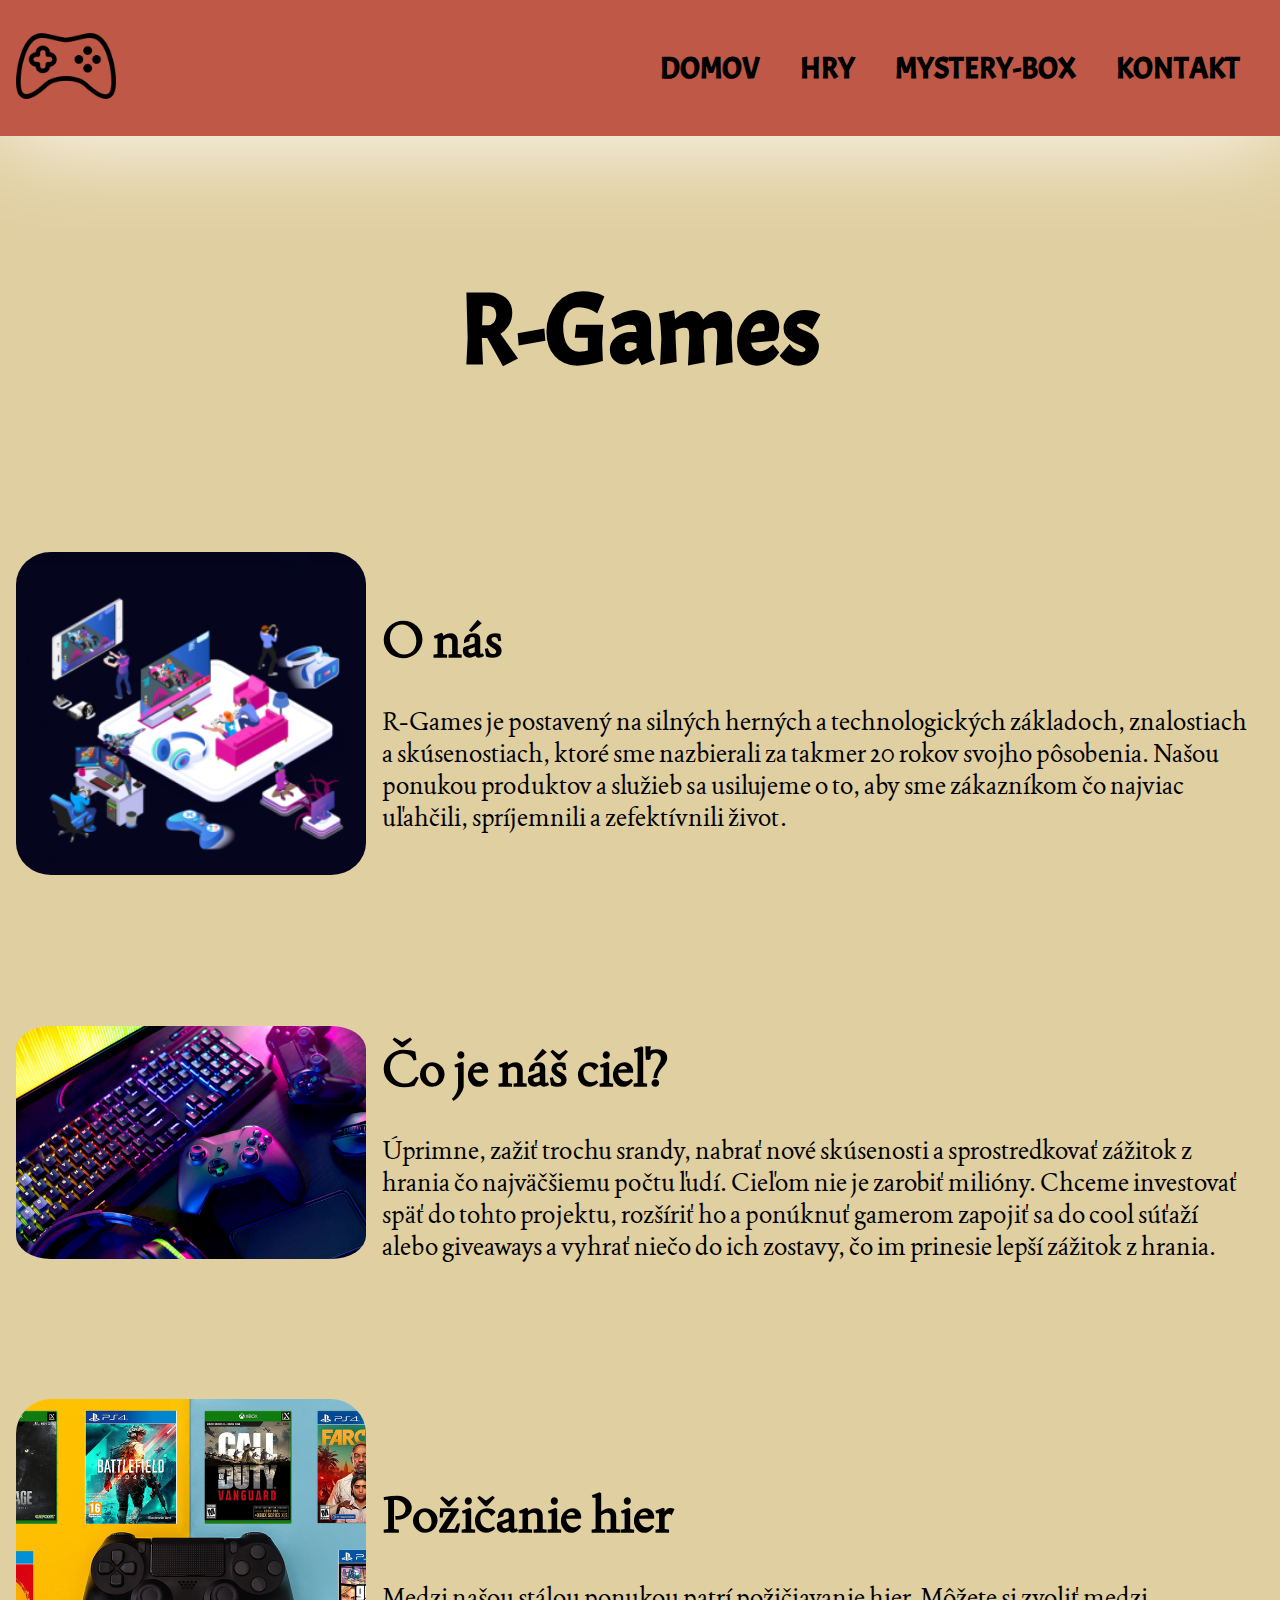
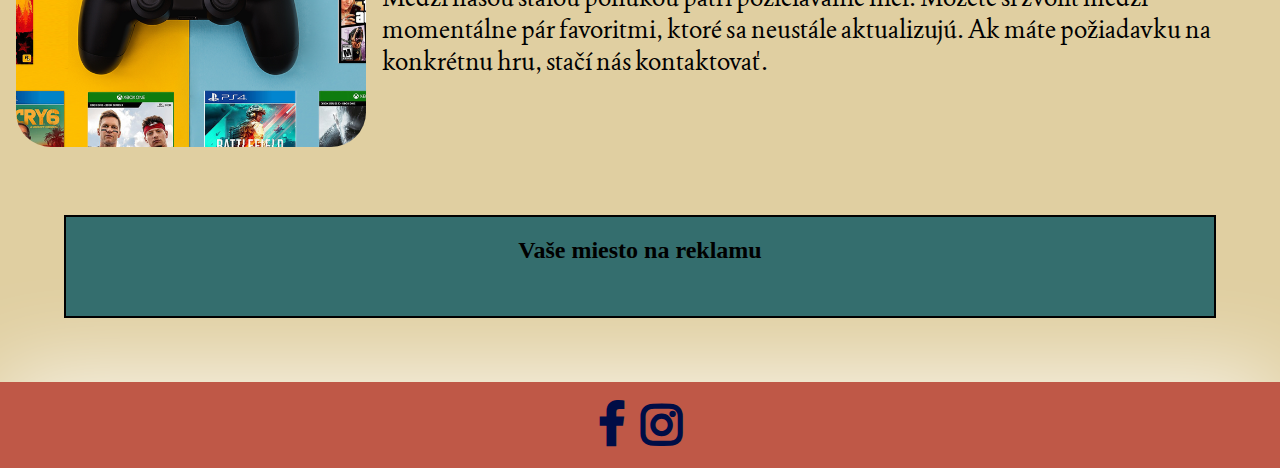
<file: index.html>
<!DOCTYPE html>
<html lang="en">

<head>
    <meta charset="UTF-8">
    <meta http-equiv="X-UA-Compatible" content="IE=edge">
    <meta name="viewport" content="width=device-width, initial-scale=1.0">
    <title>Document</title>
    <link rel="stylesheet" href="https://cdnjs.cloudflare.com/ajax/libs/font-awesome/4.7.0/css/font-awesome.min.css">
    <link rel="stylesheet" href="styles/styles.css">
</head>

<body>
    <header class="hlavicka">
        <div class="photo">
            <img src="media/console.png" alt="">
        </div>

        <div class="Moznosti">
            <a href="index.html">DOMOV</a>

            <a href="hry.html">HRY</a>

            <a href="mystery-box.html">MYSTERY-BOX</a>

            <a href="kontakt.html">KONTAKT</a>
        </div>
    </header>


    <main>
        <div class="NAZOV">
            <H1>
                R-Games
            </H1>
        </div>

        <div class="card">
            <div class="photo">
                <img src="media/uvod2.png" alt="" class="img">
            </div>
            <div class="box">
                <div class="nadpis">
                    <h1>O nás</h1>
                </div>
                <p class="text">
                    R-Games je postavený na silných herných a technologických základoch, 
                    znalostiach a skúsenostiach, ktoré sme nazbierali za takmer 20 rokov svojho 
                    pôsobenia. Našou ponukou produktov a služieb sa usilujeme o to, aby sme zákazníkom
                     čo najviac uľahčili, spríjemnili a zefektívnili život. 
                </p>
            </div>

        </div>

        <div class="card">
            <div class="photo">
                <img src="media/uvod.webp" alt="" class="img">
            </div>
            <div class="box">
                <div class="nadpis">
                    <h1>Čo je náš cieľ?</h1>
                </div>
                <p class="text">
                    Úprimne, zažiť trochu srandy, nabrať nové skúsenosti a 
                    sprostredkovať zážitok z hrania čo najväčšiemu počtu ľudí. 
                    Cieľom nie je zarobiť milióny. Chceme investovať späť do tohto projektu, 
                    rozšíriť ho a ponúknuť gamerom zapojiť sa do cool súťaží 
                    alebo giveaways a vyhrať niečo do ich zostavy, čo im prinesie lepší zážitok z hrania.
                </p>
            </div>

        </div>

        <div class="card">
            <div class="photo">
                <img src="media/pozicanie.png" alt="" class="img">
            </div>
            <div class="box">
                <div class="nadpis">
                    <h1>Požičanie hier </h1>
                </div>
                <p class="text">
                    Medzi našou stálou ponukou patrí požičiavanie hier. Môžete si zvoliť medzi momentálne pár favoritmi, ktoré sa neustále aktualizujú. Ak máte požiadavku na konkrétnu hru, stačí nás kontaktovať.
                </p>
            </div>

        </div>

        <div class="reklama">
            <H2>Vaše miesto na reklamu</H2>
        </div>
    </main>

    <footer class="pata">

        <div class="icons">
            <a href="https://facebook.com" class="icon fa fa-facebook"></a>
            <a href="https://instagram.com" class="icon fa fa-instagram"></a>

        </div>
    </footer>
</body>

</html>
</file>
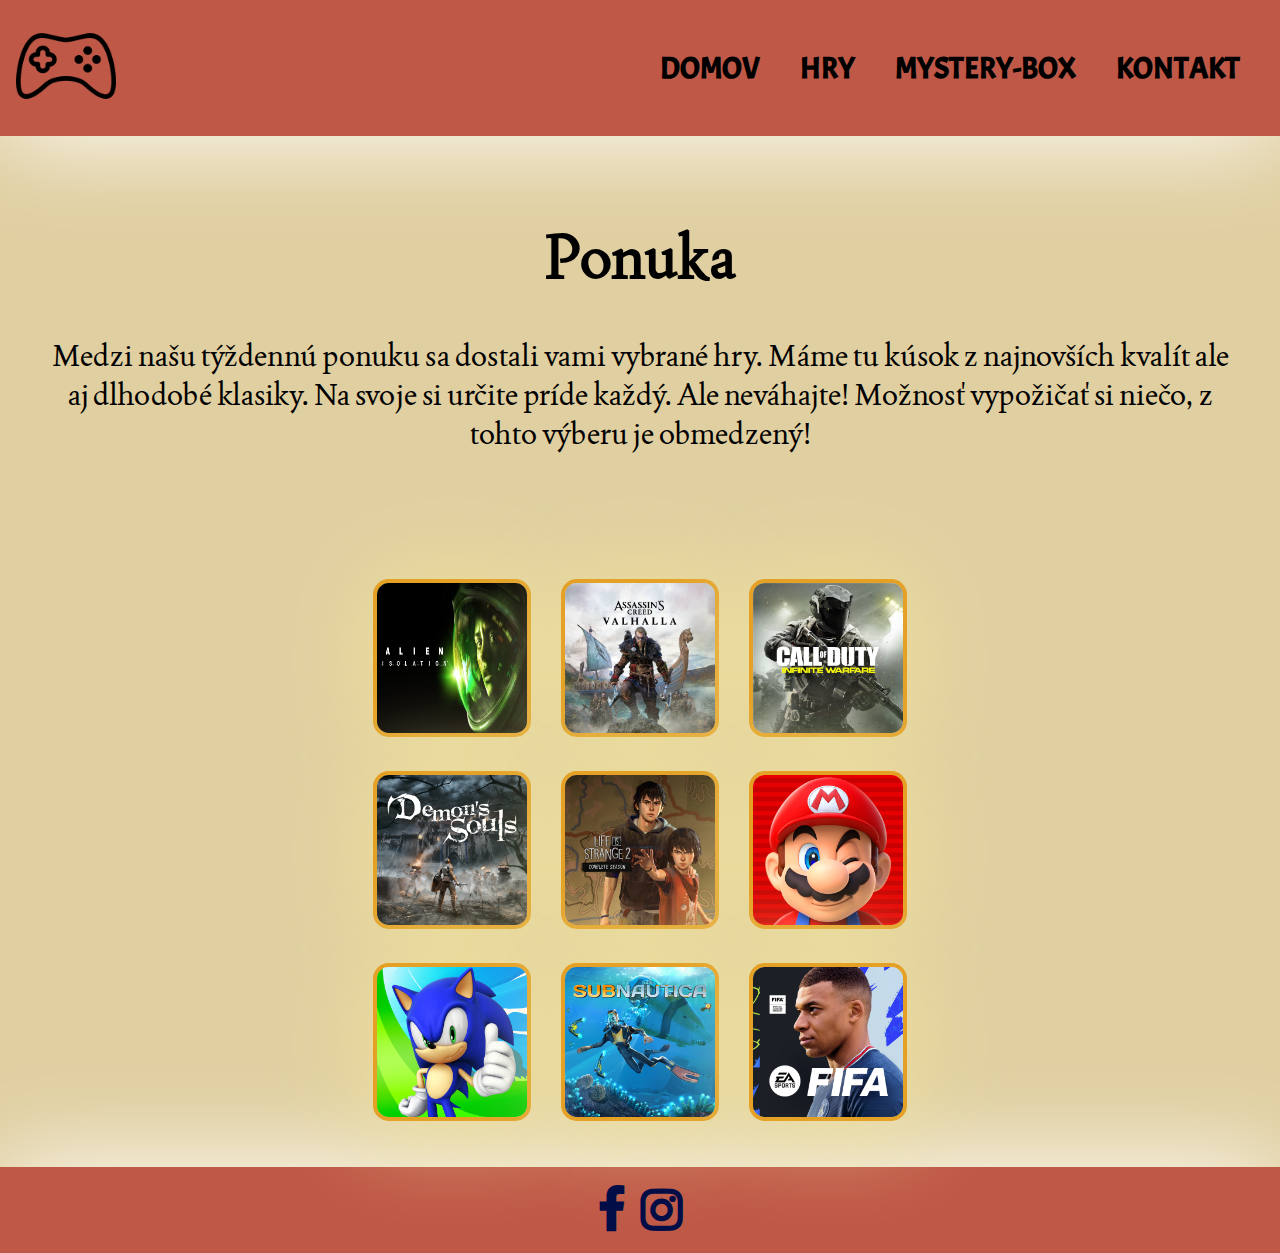
<file: hry.html>
<!DOCTYPE html>
<html lang="en">

<head>
    <meta charset="UTF-8">
    <meta http-equiv="X-UA-Compatible" content="IE=edge">
    <meta name="viewport" content="width=device-width, initial-scale=1.0">
    <title>Document</title>
    <link rel="stylesheet" href="https://cdnjs.cloudflare.com/ajax/libs/font-awesome/4.7.0/css/font-awesome.min.css">
    <link rel="stylesheet" href="styles/styles.css">
</head>

<body>
    <header class="hlavicka">
        <div class="photo">
            <img src="media/console.png" alt="">
        </div>

        <div class="Moznosti">
            <a href="index.html">DOMOV</a>

            <a href="hry.html">HRY</a>

            <a href="mystery-box.html">MYSTERY-BOX</a>

            <a href="kontakt.html">KONTAKT</a>
        </div>
    </header>

    <main>
        <div class="hry">
            <div class="text_hry">
                <div class="nadpis_hry">
                    <h1>Ponuka</h1>
                </div>

                <div class="popis">
                    <p>
                        Medzi našu týždennú ponuku sa dostali vami vybrané hry. Máme tu kúsok z najnovších kvalít ale aj dlhodobé klasiky. Na svoje si určite príde každý. Ale neváhajte! Možnosť vypožičať si niečo, z tohto výberu je obmedzený!
                    </p>
                </div>
            </div>

            <div class="photo_hry">
                <a href="https://store.steampowered.com/agecheck/app/214490/">
                    <img src="media/alien.jpg" alt="">
                </a>

                <a href="https://www.ubisoft.com/en-gb/game/assassins-creed/valhalla">
                    <img src="media/assasin.webp" alt="">
                </a>

                <a href="https://www.callofduty.com">
                    <img src="media/callofduty.jpg" alt="">
                </a>

                <a href="https://en.wikipedia.org/wiki/Demon%27s_Souls">
                    <img src="media/demons.webp" alt="">
                </a>

                <a href="https://store.steampowered.com/agecheck/app/532210/">
                    <img src="media/lis2.webp" alt="">
                </a>

                <a href="https://mario.nintendo.com">
                    <img src="media/mario.png" alt="">
                </a>

                <a href="https://www.sonicthehedgehog.com">
                    <img src="media/sonic.png" alt="">
                </a>

                <a href="https://store.steampowered.com/app/264710/Subnautica/">
                    <img src="media/subnautica.webp" alt="">
                </a>

                <a href="https://www.ea.com/games/fifa/fifa-22">
                    <img src="media/fifa.png" alt="">
                </a>
            </div>

        </div>
    </main>

    <footer class="pata">

        <div class="icons">
            <a href="https://facebook.com" class="icon fa fa-facebook"></a>
            <a href="https://instagram.com" class="icon fa fa-instagram"></a>

        </div>
    </footer>
</body>

</html>
</file>
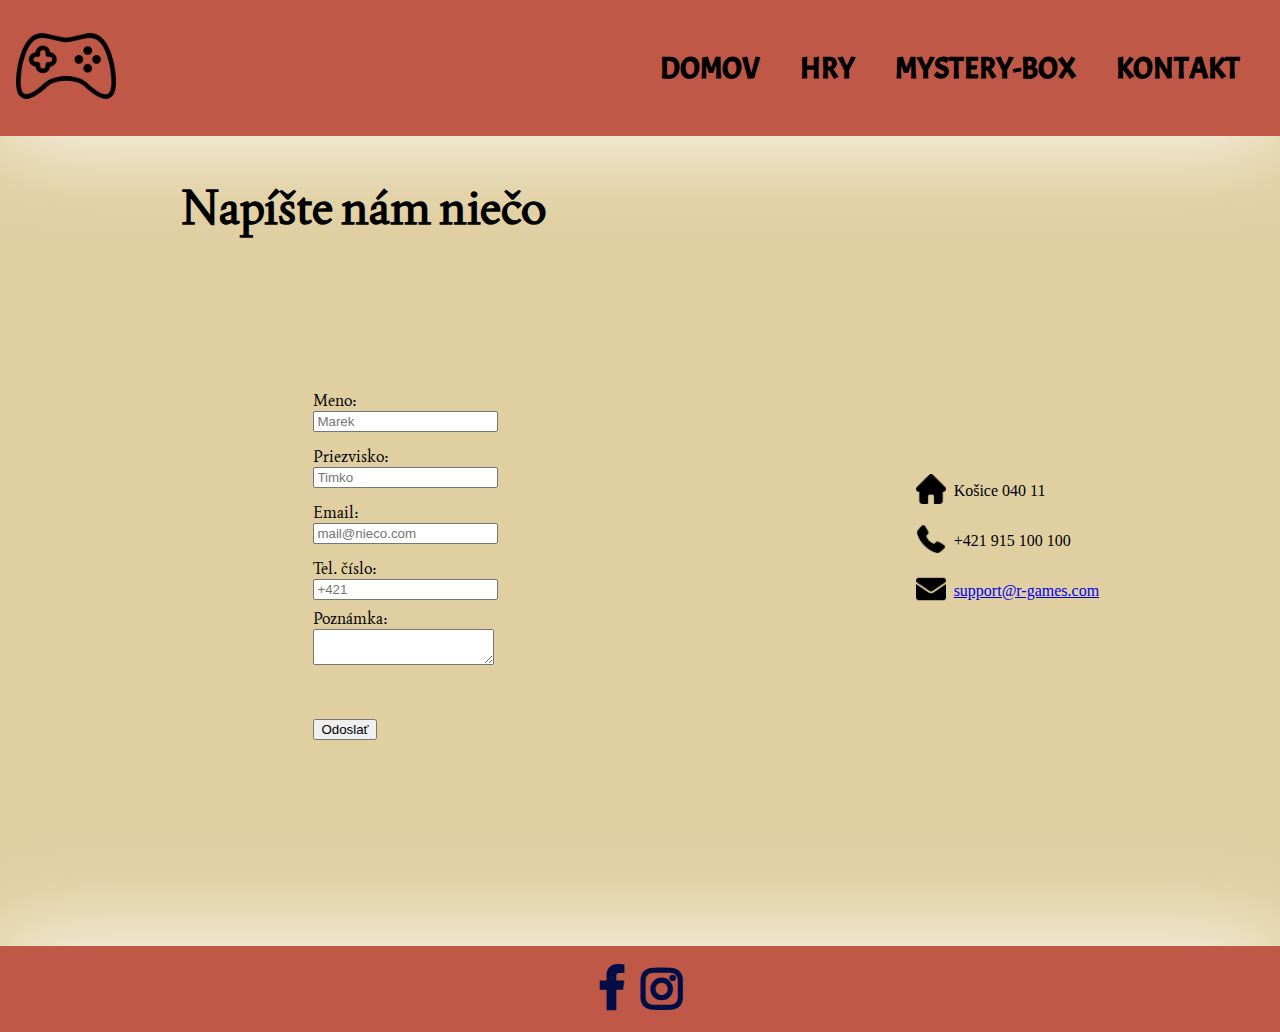
<file: kontakt.html>
<!DOCTYPE html>
<html lang="en">

<head>
    <meta charset="UTF-8">
    <meta http-equiv="X-UA-Compatible" content="IE=edge">
    <meta name="viewport" content="width=device-width, initial-scale=1.0">
    <title>Document</title>
    <link rel="stylesheet" href="https://cdnjs.cloudflare.com/ajax/libs/font-awesome/4.7.0/css/font-awesome.min.css">
    <link rel="stylesheet" href="styles/styles.css">
</head>

<body>
    <header class="hlavicka">
        <div class="photo">
            <img src="media/console.png" alt="">
        </div>

        <div class="Moznosti">
            <a href="index.html">DOMOV</a>

            <a href="hry.html">HRY</a>

            <a href="mystery-box.html">MYSTERY-BOX</a>

            <a href="kontakt.html">KONTAKT</a>
        </div>
    </header>
    <main>
        <div class="obal">
            <div class="formular">
                <h2>Napíšte nám niečo</h2>
                <form class="forma">

                    <div class="medzera">

                        <div class="info">
                            <label for="name">Meno:</label>
                        </div>

                        <div class="dopisovanie">
                            <input type="text" name="name" placeholder="Marek" />
                        </div>

                    </div>

                    <div class="medzera">

                        <div class="info">
                            <label for="text"> Priezvisko: </label>
                        </div>


                        <div class="dopisovanie">
                            <input type="text" name="priezvisko" placeholder="Timko" />
                        </div>

                    </div>

                    <div class="medzera">

                        <div class="info">
                            <label for="email"> Email: </label>
                        </div>


                        <div class="dopisovanie">
                            <input type="text" name="email" placeholder="mail@nieco.com" />
                        </div>

                    </div>

                    <div class="medzera">

                        <div class="info">
                            <label for="web"> Tel. číslo: </label>
                        </div>

                        <div class="dopisovanie">
                            <input type="text" name="cislo" id="cislo" placeholder="+421 " />
                        </div>


                    </div>

                    <div class="posun">
                        <div class="info">
                            <label for="web"> Poznámka: </label>
                        </div>

                        <div class="textak">
                            <textarea name="text"></textarea>
                        </div>
                    </div>

                    <div class="odoslat">
                        <input type="submit" value="Odoslať" />
                    </div>

                </form>
            </div>

            <div class="kontakt">

                <div class="zoradenie">
                    <img class="ikonka" src="/media/home.png" alt="">
                    <p>Košice 040 11</p>
                </div>

                <div class="zoradenie">
                    <img class="ikonka" src="/media/phone.png" alt="">
                    <p>+421 915 100 100</p>
                </div>

                <div class="zoradenie">
                    <img class="ikonka" src="/media/mail.png" alt="">
                    <p><a href="mailto:support@r-games.com">support@r-games.com</a></p>
                </div>

            </div>
        </div>
    </main>
    <footer class="pata">

        <div class="icons">
            <a href="https://facebook.com" class="icon fa fa-facebook"></a>
            <a href="https://instagram.com" class="icon fa fa-instagram"></a>

        </div>
    </footer>
</body>

</html>
</file>
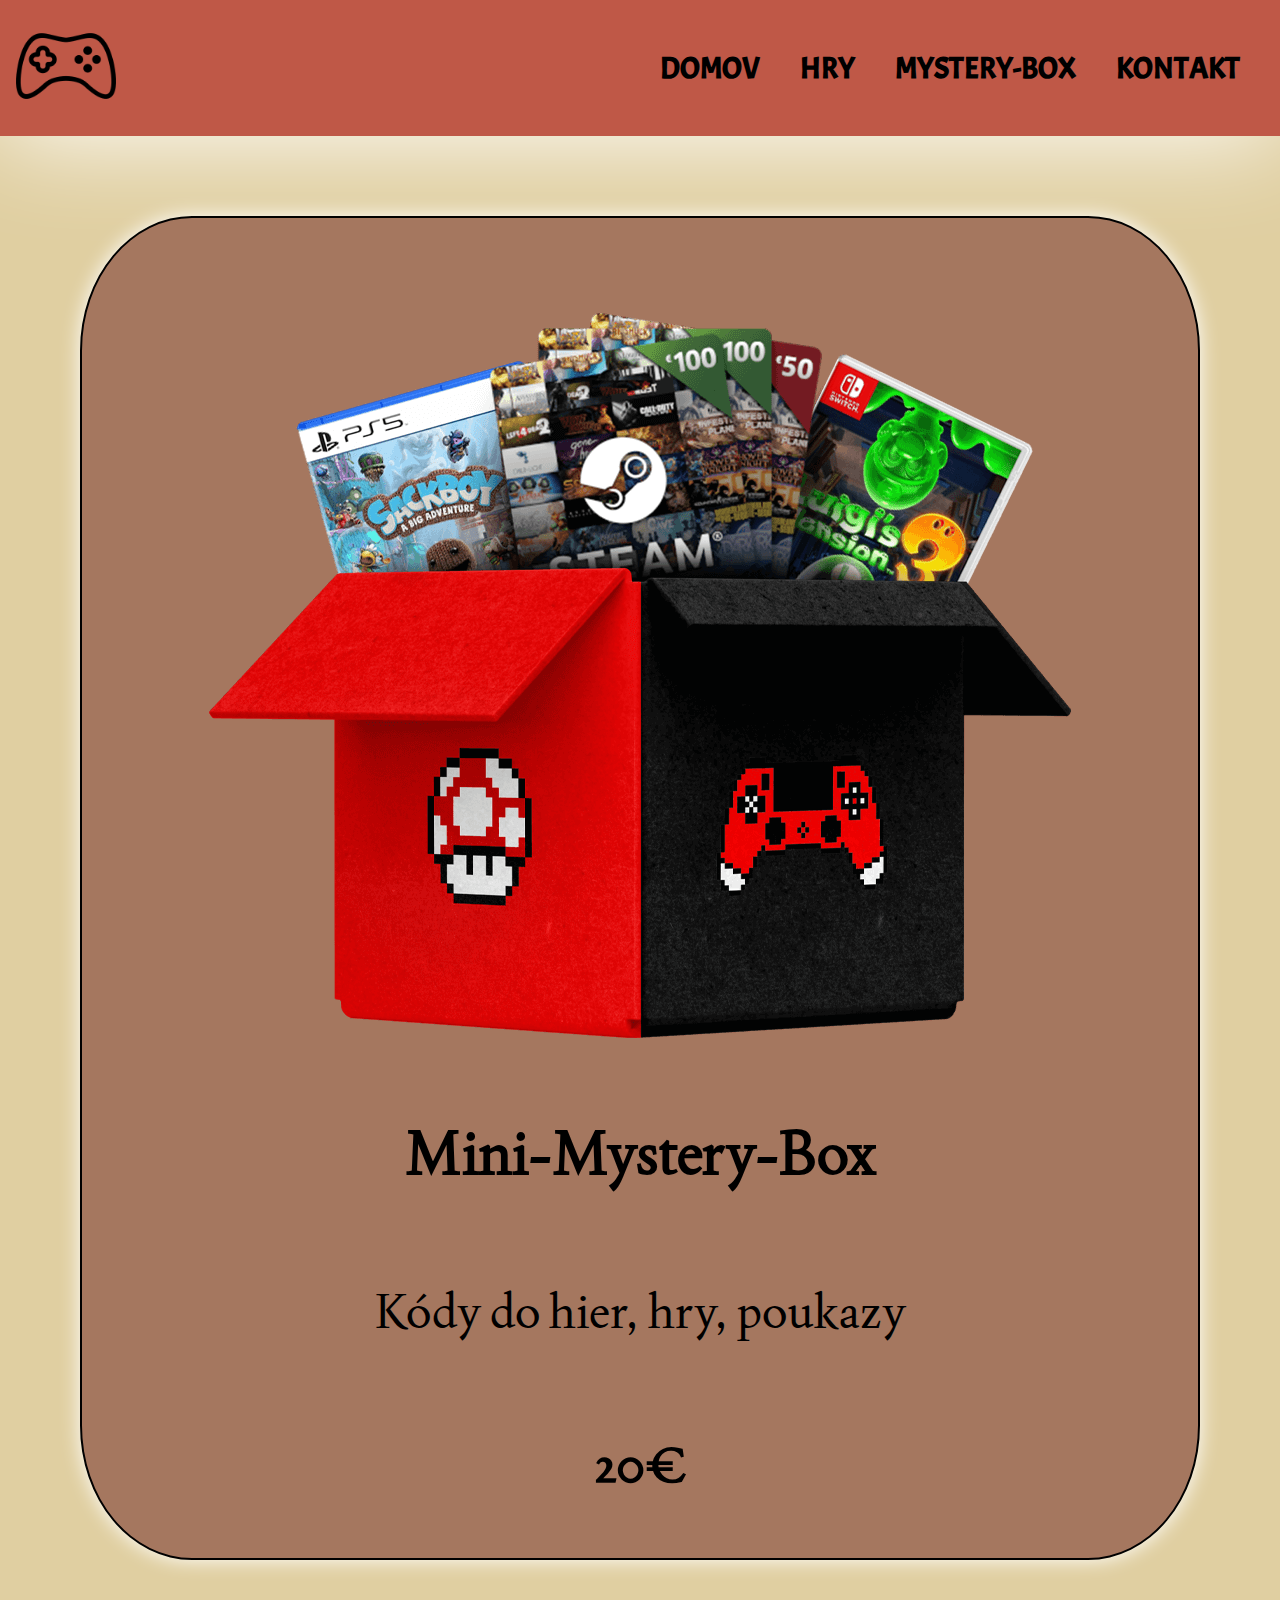
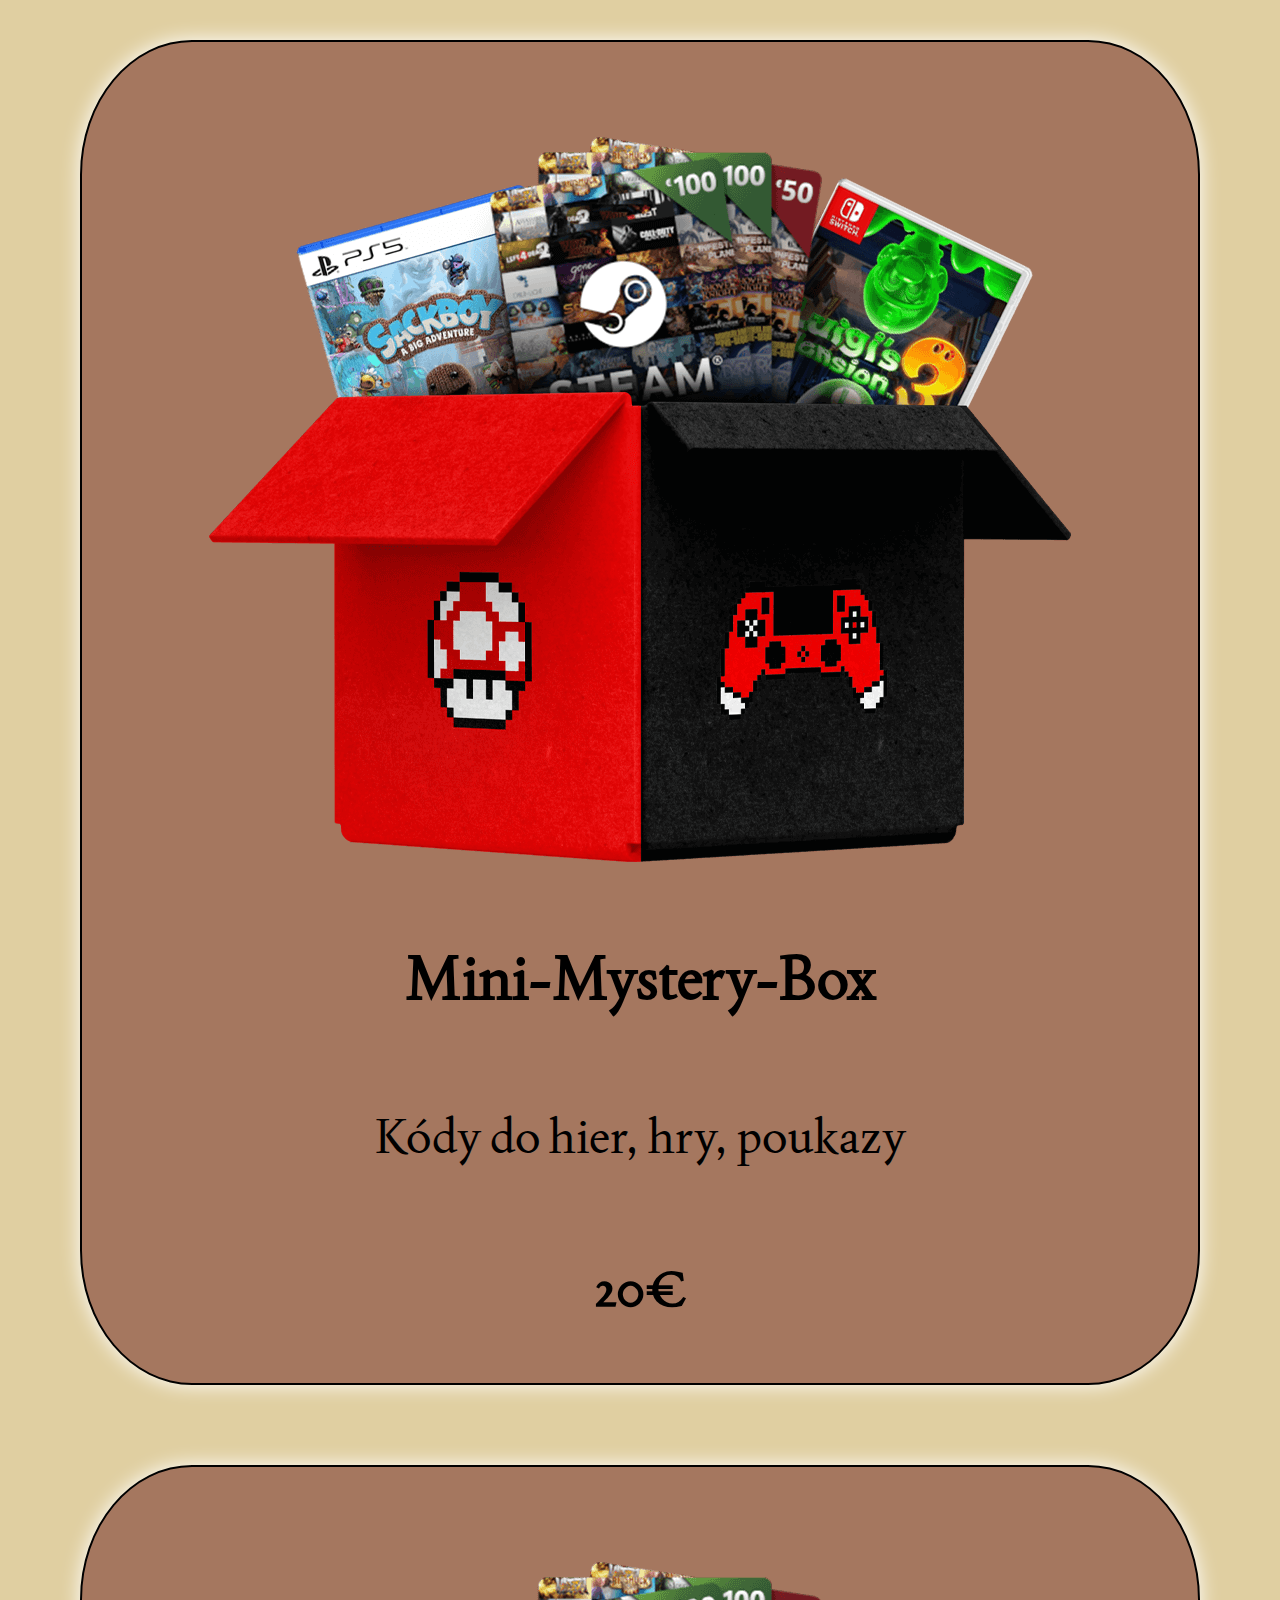
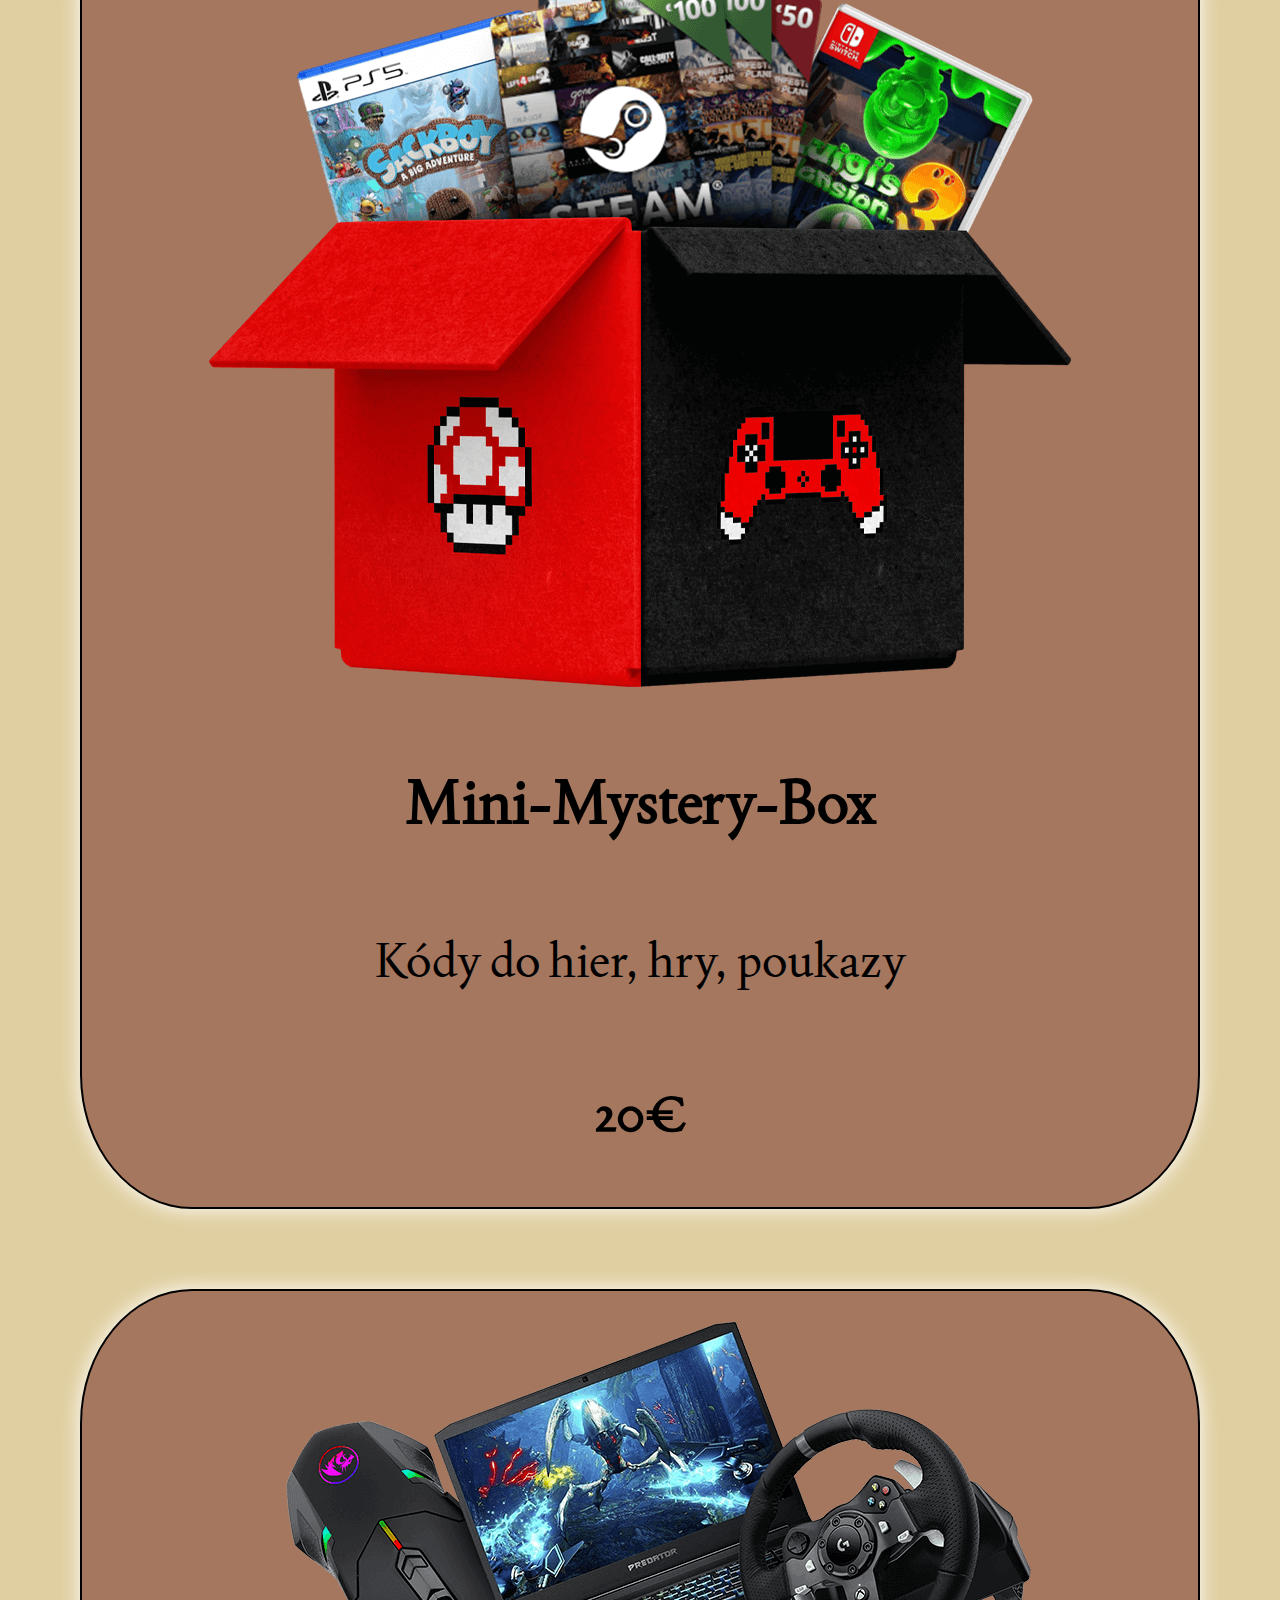
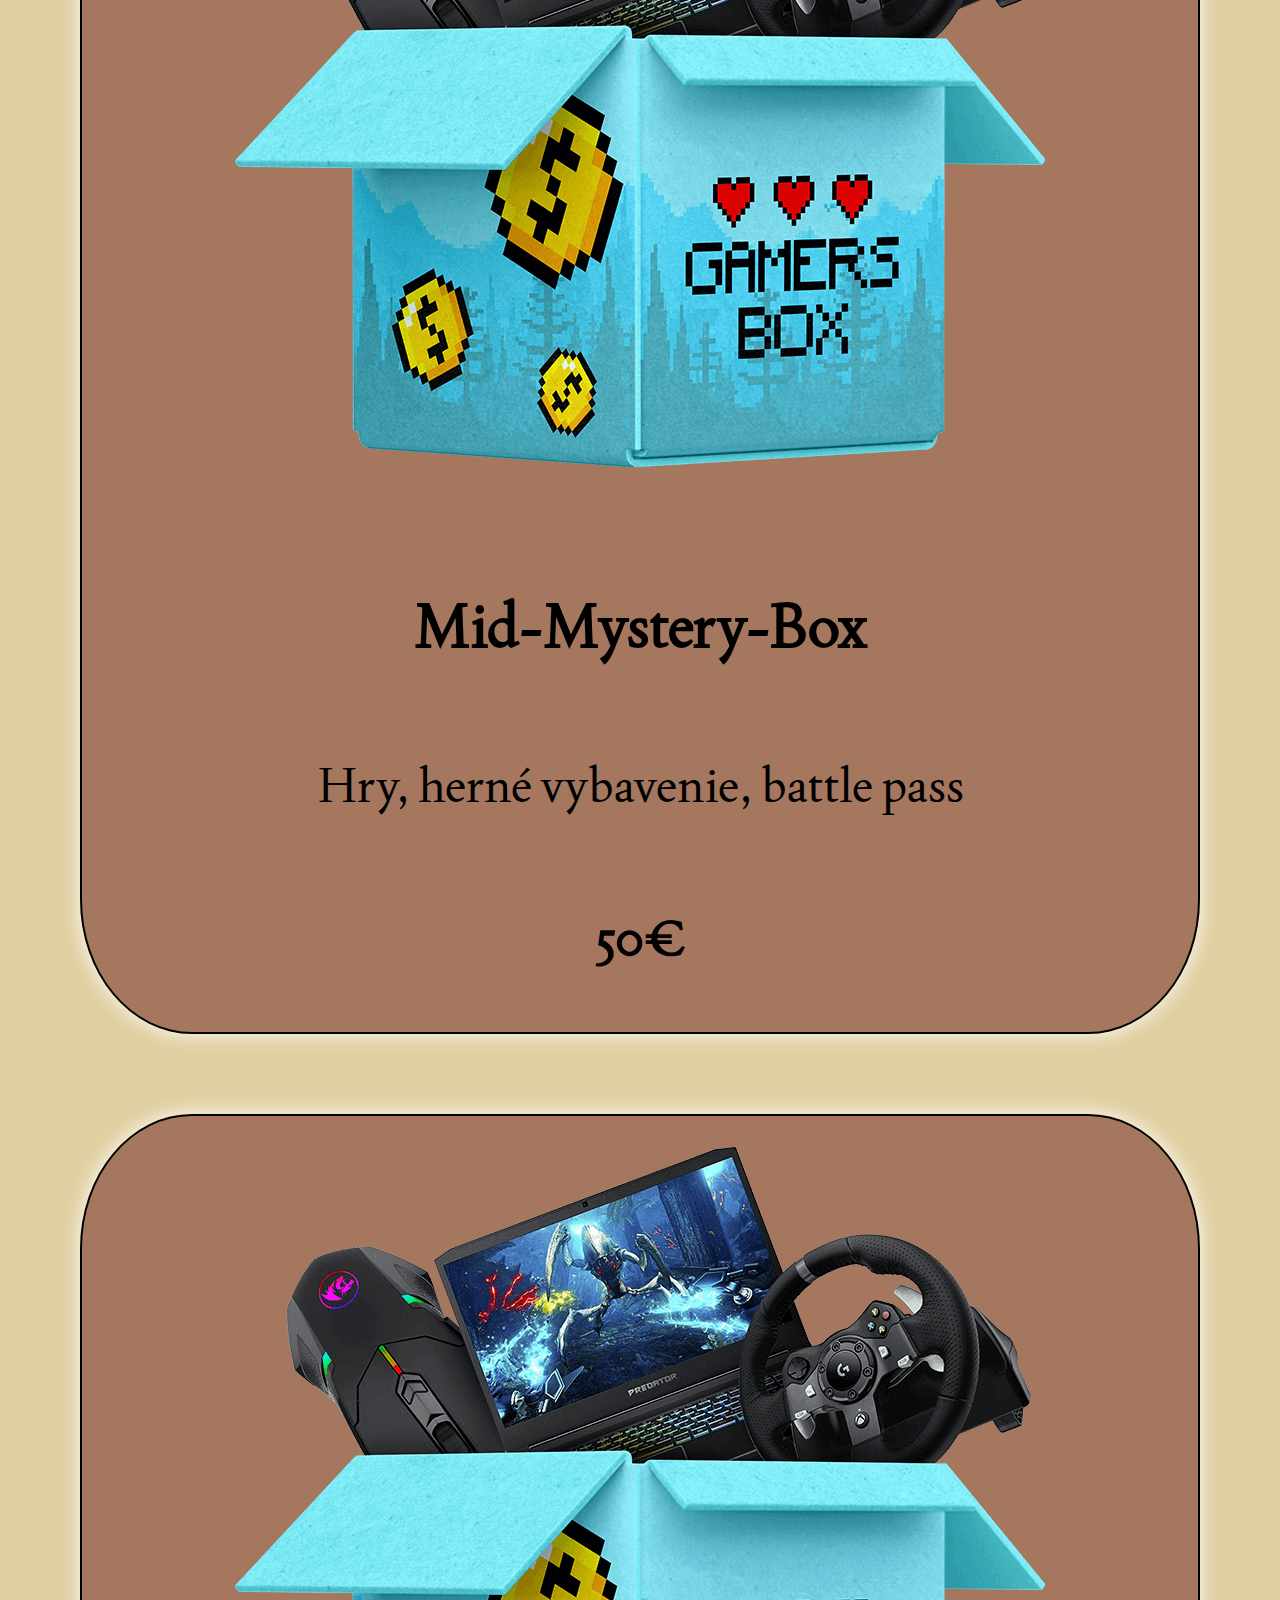
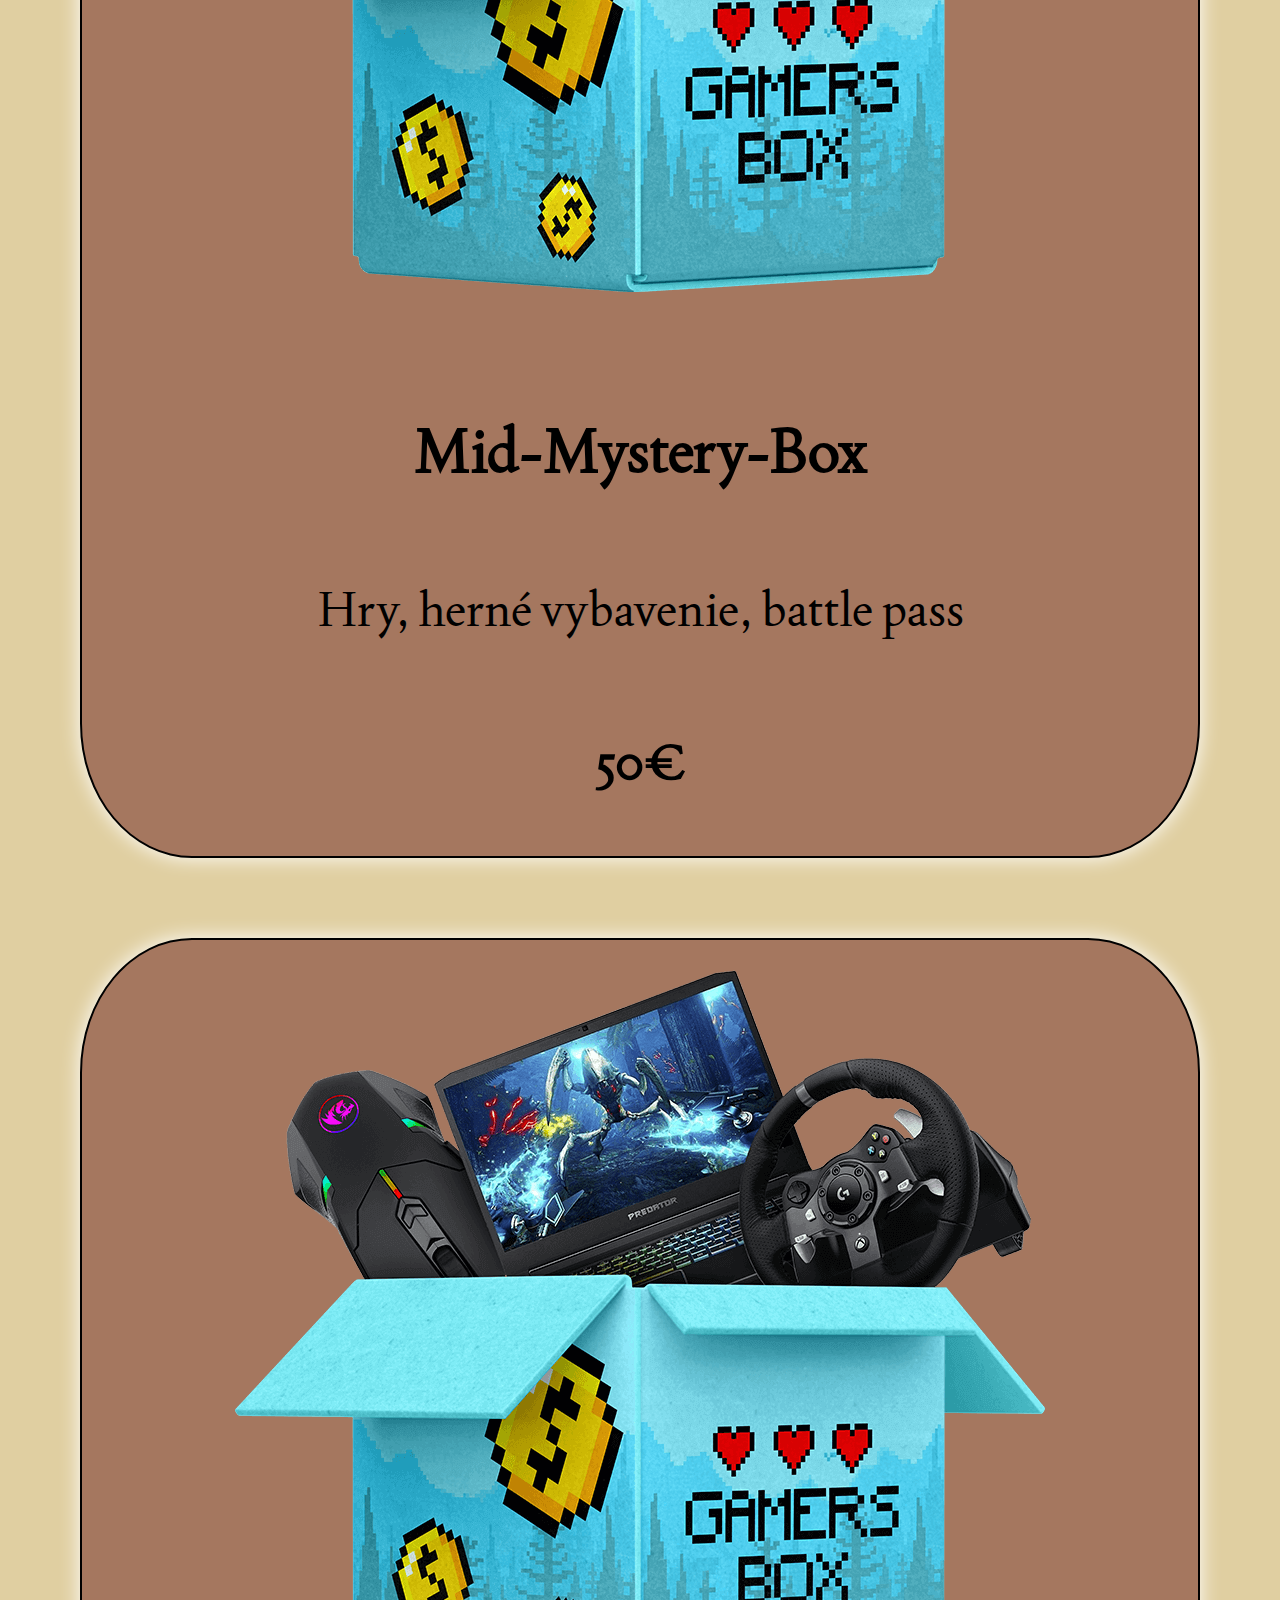
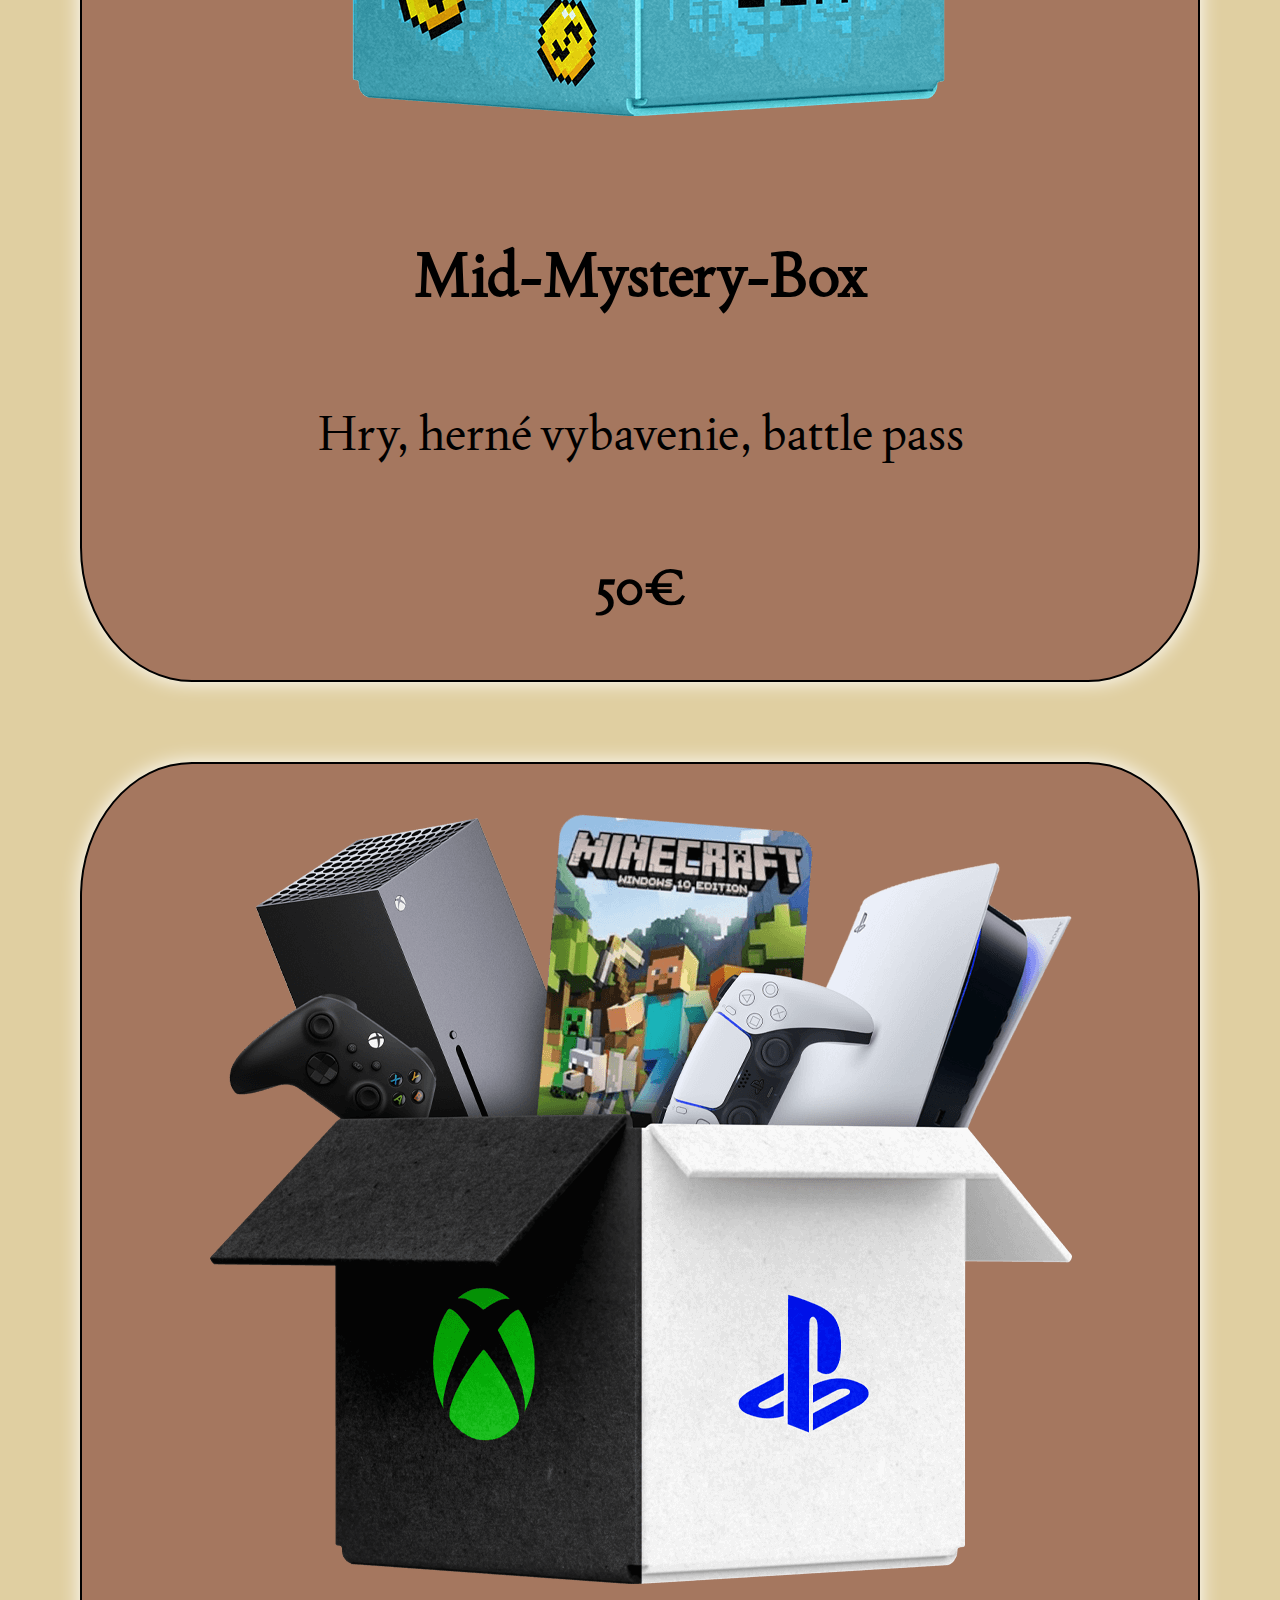
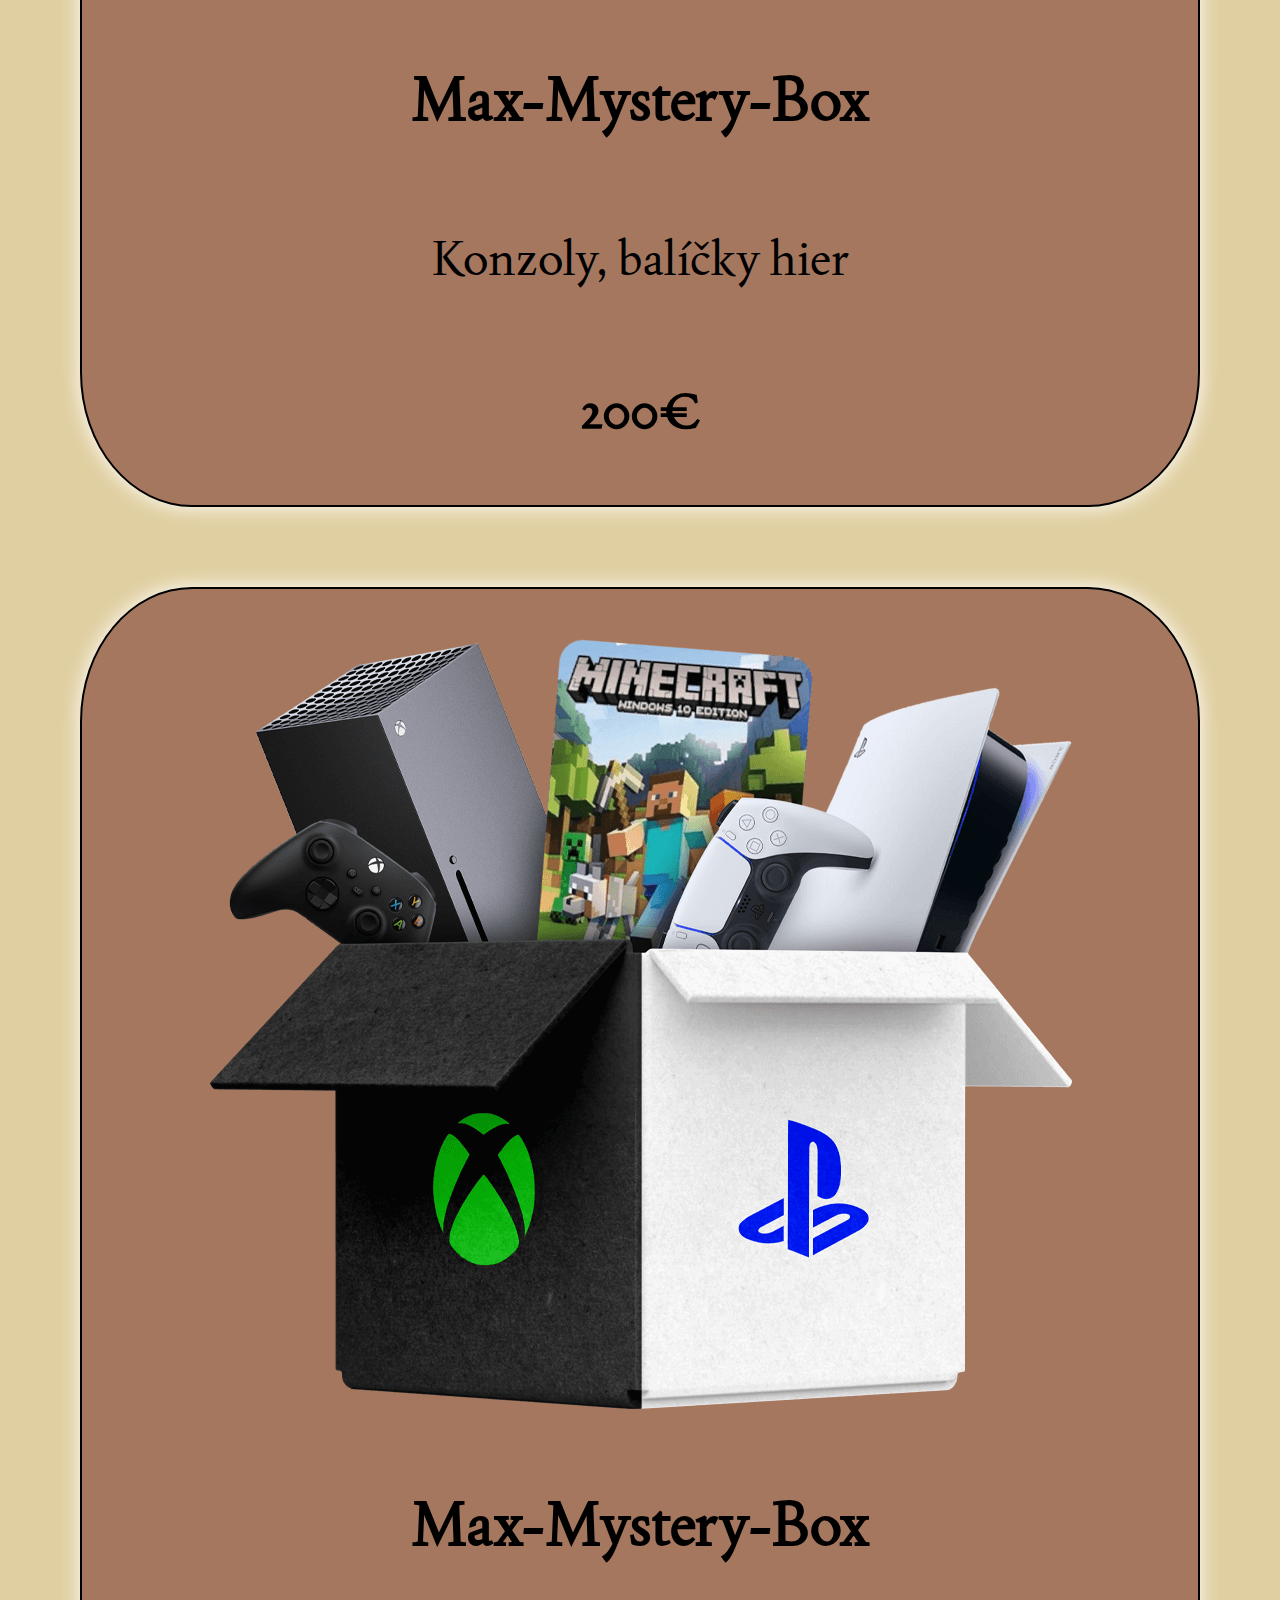
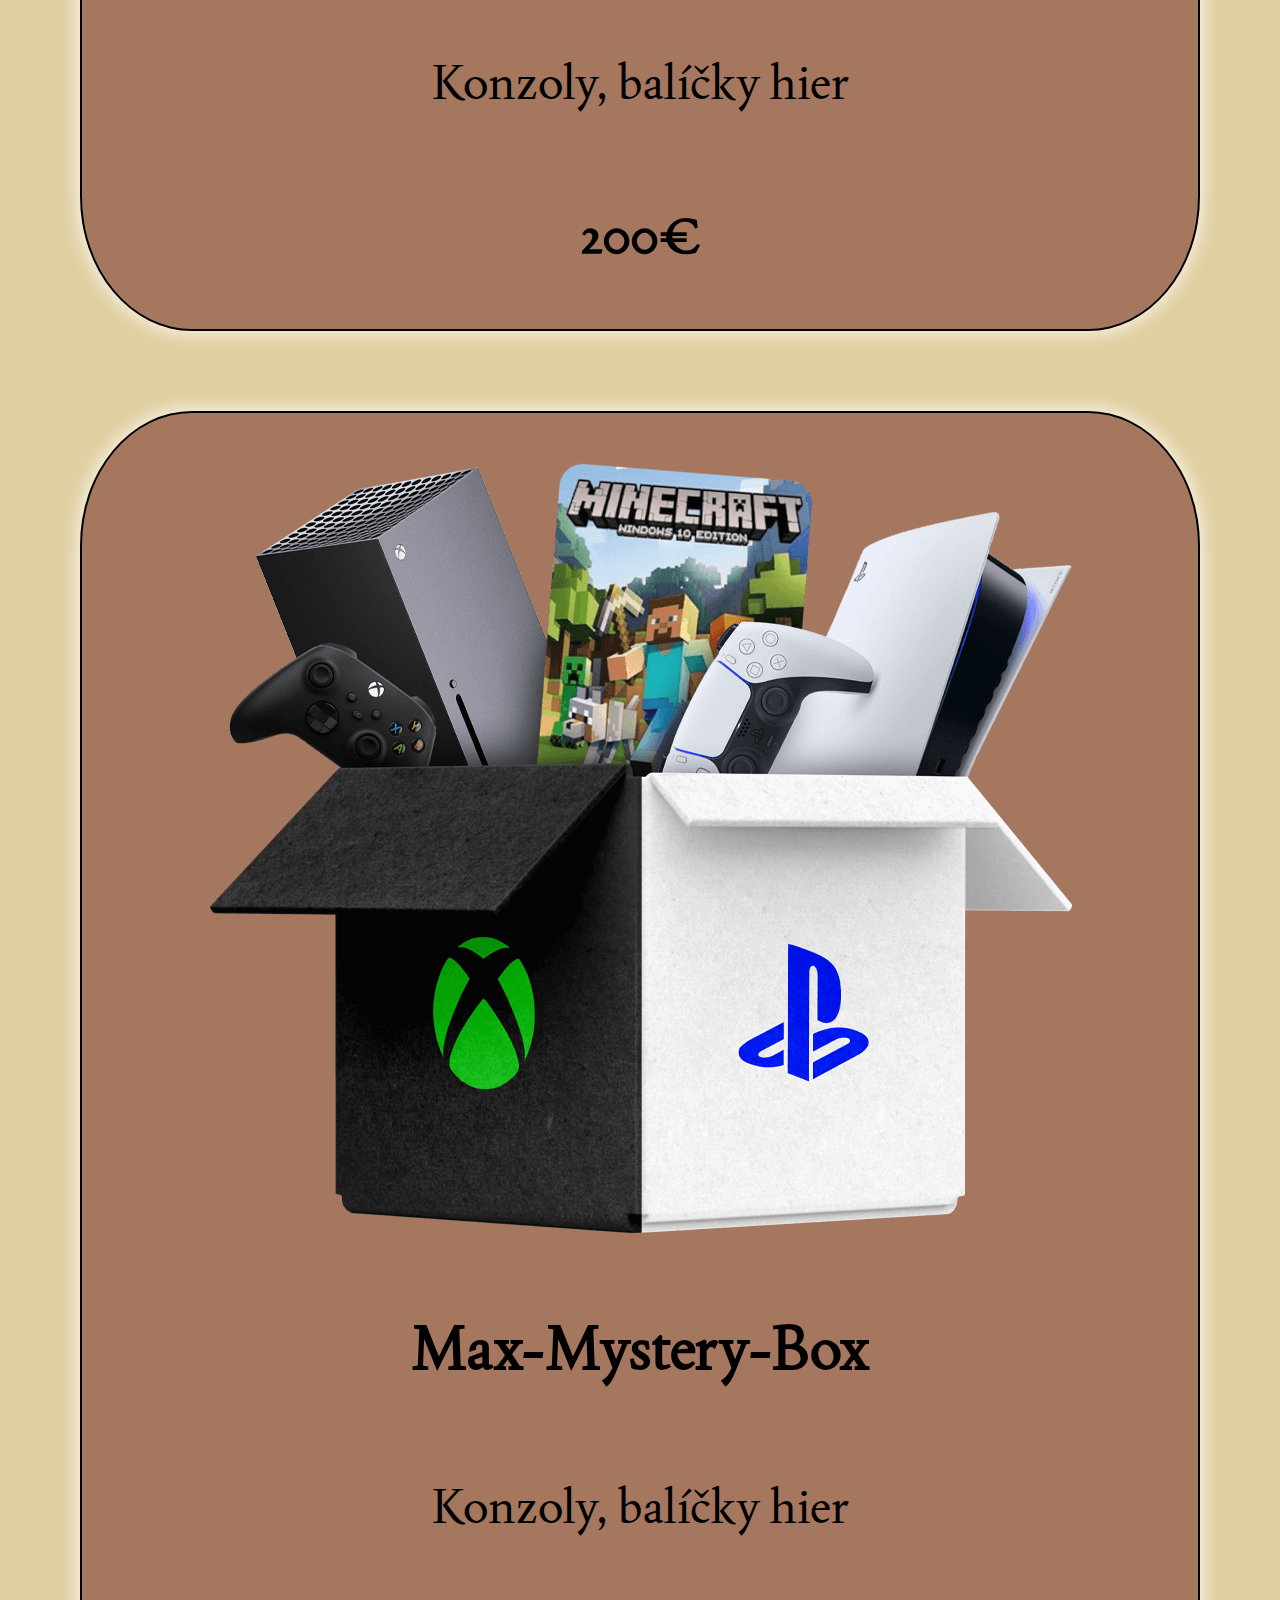
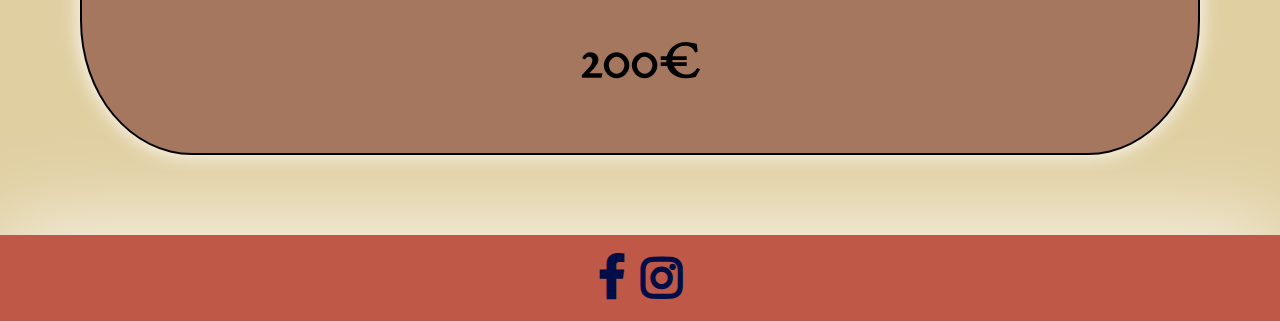
<file: mystery-box.html>
<!DOCTYPE html>
<html lang="en">

<head>
    <meta charset="UTF-8">
    <meta http-equiv="X-UA-Compatible" content="IE=edge">
    <meta name="viewport" content="width=device-width, initial-scale=1.0">
    <title>Document</title>
    <link rel="stylesheet" href="https://cdnjs.cloudflare.com/ajax/libs/font-awesome/4.7.0/css/font-awesome.min.css">
    <link rel="stylesheet" href="styles/styles.css">
</head>

<body>
    <header class="hlavicka">
        <div class="photo">
            <img src="media/console.png" alt="">
        </div>

        <div class="Moznosti">
            <a href="index.html">DOMOV</a>

            <a href="hry.html">HRY</a>

            <a href="mystery-box.html">MYSTERY-BOX</a>

            <a href="kontakt.html">KONTAKT</a>
        </div>
    </header>

    <main>

        <div class="shop_card">
            <div class="karta">
                <div class="photo_shop">
                    <img src="media/shop.png" alt="">
                </div>

                <div class="box_shop">
                    <div class="nadpis_shop">
                        <h1>
                            Mini-Mystery-Box
                        </h1>
                    </div>

                    <div class="text_shop">
                        <p>
                            Kódy do hier, hry, poukazy
                        </p>
                    </div>

                    <div class="cena_shop">
                        <h2>
                            20€
                        </h2>
                    </div>
                </div>
            </div>

            <div class="karta">
                <div class="photo_shop">
                    <img src="media/shop.png" alt="">
                </div>

                <div class="box_shop">
                    <div class="nadpis_shop">
                        <h1>
                            Mini-Mystery-Box
                        </h1>
                    </div>

                    <div class="text_shop">
                        <p>
                            Kódy do hier, hry, poukazy
                        </p>
                    </div>

                    <div class="cena_shop">
                        <h2>
                            20€
                        </h2>
                    </div>
                </div>
            </div>

            <div class="karta">
                <div class="photo_shop">
                    <img src="media/shop.png" alt="">
                </div>

                <div class="box_shop">
                    <div class="nadpis_shop">
                        <h1>
                            Mini-Mystery-Box
                        </h1>
                    </div>

                    <div class="text_shop">
                        <p>
                            Kódy do hier, hry, poukazy
                        </p>
                    </div>

                    <div class="cena_shop">
                        <h2>
                            20€
                        </h2>
                    </div>
                </div>
            </div>

            <div class="karta">
                <div class="photo_shop">
                    <img src="media/shop2.png" alt="">
                </div>

                <div class="box_shop">
                    <div class="nadpis_shop">
                        <h1>
                            Mid-Mystery-Box
                        </h1>
                    </div>

                    <div class="text_shop">
                        <p>
                            Hry, herné vybavenie, battle pass
                        </p>
                    </div>

                    <div class="cena_shop">
                        <h2>
                            50€
                        </h2>
                    </div>
                </div>
            </div>

            <div class="karta">
                <div class="photo_shop">
                    <img src="media/shop2.png" alt="">
                </div>

                <div class="box_shop">
                    <div class="nadpis_shop">
                        <h1>
                            Mid-Mystery-Box
                        </h1>
                    </div>

                    <div class="text_shop">
                        <p>
                            Hry, herné vybavenie, battle pass
                        </p>
                    </div>

                    <div class="cena_shop">
                        <h2>
                            50€
                        </h2>
                    </div>
                </div>
            </div>

            <div class="karta">
                <div class="photo_shop">
                    <img src="media/shop2.png" alt="">
                </div>

                <div class="box_shop">
                    <div class="nadpis_shop">
                        <h1>
                            Mid-Mystery-Box
                        </h1>
                    </div>

                    <div class="text_shop">
                        <p>
                            Hry, herné vybavenie, battle pass
                        </p>
                    </div>

                    <div class="cena_shop">
                        <h2>
                            50€
                        </h2>
                    </div>
                </div>
            </div>

            <div class="karta">
                <div class="photo_shop">
                    <img src="media/shop3.png" alt="">
                </div>

                <div class="box_shop">
                    <div class="nadpis_shop">
                        <h1>
                            Max-Mystery-Box
                        </h1>
                    </div>

                    <div class="text_shop">
                        <p>
                            Konzoly, balíčky hier
                        </p>
                    </div>

                    <div class="cena_shop">
                        <h2>
                            200€
                        </h2>
                    </div>
                </div>
            </div>

            <div class="karta">
                <div class="photo_shop">
                    <img src="media/shop3.png" alt="">
                </div>

                <div class="box_shop">
                    <div class="nadpis_shop">
                        <h1>
                            Max-Mystery-Box
                        </h1>
                    </div>

                    <div class="text_shop">
                        <p>
                            Konzoly, balíčky hier
                        </p>
                    </div>

                    <div class="cena_shop">
                        <h2>
                            200€
                        </h2>
                    </div>
                </div>
            </div>

            <div class="karta">
                <div class="photo_shop">
                    <img src="media/shop3.png" alt="">
                </div>

                <div class="box_shop">
                    <div class="nadpis_shop">
                        <h1>
                            Max-Mystery-Box
                        </h1>
                    </div>

                    <div class="text_shop">
                        <p>
                            Konzoly, balíčky hier
                        </p>
                    </div>

                    <div class="cena_shop">
                        <h2>
                            200€
                        </h2>
                    </div>
                </div>
            </div>
        </div>

    </main>
    <footer class="pata">

        <div class="icons">
            <a href="https://facebook.com" class="icon fa fa-facebook"></a>
            <a href="https://instagram.com" class="icon fa fa-instagram"></a>

        </div>
    </footer>
</body>

</html>
</file>
<file: styles/styles.css>
@import url("https://fonts.googleapis.com/css2?family=Abril+Fatface&family=Acme&family=Joan&family=Lobster&family=PT+Sans+Narrow&family=Tiro+Devanagari+Hindi&display=swap%27");
body {
  background-color: #e0cfa1;
  margin: 0;
  padding: 0;
}

header {
  display: -ms-grid;
  display: grid;
  -ms-grid-columns: 100px auto;
      grid-template-columns: 100px auto;
  background-color: #bf5847;
  -webkit-box-shadow: 0 0 100px 0 white;
          box-shadow: 0 0 100px 0 white;
  min-width: 100%;
}

@media (max-width: 599px) {
  header {
    -ms-grid-columns: 80px auto;
        grid-template-columns: 80px auto;
    gap: 0px;
    -webkit-box-pack: center;
        -ms-flex-pack: center;
            justify-content: center;
  }
  header .photo img {
    width: 100%;
  }
}

@media (max-width: 900px) {
  header {
    -ms-grid-columns: (auto)[1];
        grid-template-columns: repeat(1, auto);
    -webkit-box-pack: center;
        -ms-flex-pack: center;
            justify-content: center;
  }
  header .photo {
    padding: 1rem;
    text-align: center;
  }
  header .photo img {
    width: 100px;
  }
}

header .photo {
  padding: 1rem;
  text-align: center;
}

header .photo img {
  width: 100px;
}

header .Moznosti {
  display: -ms-grid;
  display: grid;
  -ms-grid-columns: (auto)[4];
      grid-template-columns: repeat(4, auto);
  -webkit-box-pack: right;
      -ms-flex-pack: right;
          justify-content: right;
  padding-right: 40px;
  gap: 40px;
  -ms-flex-line-pack: center;
      align-content: center;
}

@media (max-width: 599px) {
  header .Moznosti {
    -ms-grid-columns: auto;
        grid-template-columns: auto;
    -ms-grid-rows: (auto)[4];
        grid-template-rows: repeat(4, auto);
    gap: 10px;
    padding-bottom: 20px;
    padding-right: 20px;
    justify-items: center;
  }
}

@media (max-width: 900px) {
  header .Moznosti {
    text-align: center;
    padding: 0;
  }
}

header .Moznosti a {
  font-family: 'Acme', sans-serif;
  color: #05445E;
  text-decoration: none;
  -webkit-transition: .3s;
  transition: .3s;
  color: black;
  font-size: 30px;
  font-weight: bold;
}

header .Moznosti a:hover {
  color: #05445E;
}

main {
  min-height: 90vh;
  display: -ms-grid;
  display: grid;
}

@media (max-width: 800px) {
  main {
    text-align: center;
    -webkit-box-pack: center;
        -ms-flex-pack: center;
            justify-content: center;
  }
}

main .NAZOV {
  text-align: center;
  -webkit-box-pack: center;
      -ms-flex-pack: center;
          justify-content: center;
  top: 100%;
  padding-top: 4rem;
}

main .NAZOV H1 {
  font-family: 'Acme', sans-serif;
  font-size: 100px;
}

main .card {
  padding-top: 5rem;
  display: -ms-grid;
  display: grid;
  -ms-grid-columns: 350px 1fr;
      grid-template-columns: 350px 1fr;
  -webkit-box-align: center;
      -ms-flex-align: center;
          align-items: center;
}

@media (max-width: 800px) {
  main .card {
    -ms-grid-columns: auto;
        grid-template-columns: auto;
  }
}

main .card .photo .img {
  width: 100%;
  margin-right: 1rem;
  margin-left: 1rem;
  border-radius: 10%;
}

@media (max-width: 800px) {
  main .card .photo .img {
    display: none;
  }
}

main .card .box {
  margin: 2rem;
  -webkit-box-pack: center;
      -ms-flex-pack: center;
          justify-content: center;
  -webkit-box-align: center;
      -ms-flex-align: center;
          align-items: center;
}

@media (max-width: 800px) {
  main .card .box {
    text-align: center;
  }
}

main .card .box .nadpis h1 {
  font-family: 'Joan', serif;
  font-size: 50px;
}

main .card .box .text {
  font-family: 'Joan', serif;
  font-size: 25px;
}

main .reklama {
  text-align: center;
  padding-bottom: 2rem;
  margin: 4rem;
  background-color: #346e6e;
  border: 2px solid black;
}

main .shop_card {
  display: -ms-grid;
  display: grid;
  -ms-grid-columns: (auto)[3];
      grid-template-columns: repeat(3, auto);
  gap: 5rem;
  padding: 5rem;
}

@media (max-width: 1700px) {
  main .shop_card {
    -ms-grid-columns: (auto)[1];
        grid-template-columns: repeat(1, auto);
  }
}

main .shop_card .karta {
  display: -ms-grid;
  display: grid;
  justify-items: center;
  -webkit-box-align: center;
      -ms-flex-align: center;
          align-items: center;
  text-align: center;
  padding: 20px;
  background: #a5775f;
  gap: 2rem;
  -webkit-box-pack: center;
      -ms-flex-pack: center;
          justify-content: center;
  border: 2px solid black;
  border-radius: 10%;
  gap: 2rem;
  -webkit-box-shadow: 0 0 20px 0  white;
          box-shadow: 0 0 20px 0  white;
  justify-content: center;
}

main .shop_card .karta:hover {
  -webkit-transform: scale(0.9);
          transform: scale(0.9);
  -webkit-filter: drop-shadow(10);
          filter: drop-shadow(10);
  -webkit-transition: 1.2s;
  transition: 1.2s;
}

main .shop_card .karta .photo_shop img {
  width: 100%;
}

main .shop_card .karta .box_shop {
  display: -ms-grid;
  display: grid;
  -webkit-box-pack: center;
      -ms-flex-pack: center;
          justify-content: center;
  -webkit-box-align: center;
      -ms-flex-align: center;
          align-items: center;
  text-align: center;
}

main .shop_card .karta .box_shop .nadpis_shop h1 {
  font-family: 'Joan', serif;
  font-size: 60px;
}

main .shop_card .karta .box_shop .text_shop p {
  font-family: 'Joan', serif;
  font-size: 3rem;
}

main .shop_card .karta .box_shop .cena_shop h2 {
  font-family: 'Joan', serif;
  font-size: 50px;
}

main .hry {
  display: -webkit-box;
  display: -ms-flexbox;
  display: flex;
  justify-items: center;
  -webkit-box-align: center;
      -ms-flex-align: center;
          align-items: center;
  text-align: center;
  padding: 10px;
  gap: 4rem;
  -webkit-box-pack: center;
      -ms-flex-pack: center;
          justify-content: center;
  -webkit-box-orient: vertical;
  -webkit-box-direction: normal;
      -ms-flex-direction: column;
          flex-direction: column;
}

@media (max-width: 800px) {
  main .hry {
    -webkit-box-orient: vertical;
    -webkit-box-direction: normal;
        -ms-flex-direction: repeat(1, auto);
            flex-direction: repeat(1, auto);
  }
}

main .hry .photo_hry {
  display: -ms-grid;
  display: grid;
  -ms-grid-columns: (1fr)[3];
      grid-template-columns: repeat(3, 1fr);
  gap: 30px;
  padding-bottom: 2rem;
}

main .hry .photo_hry a img {
  width: 150px;
  height: 150px;
  border: 4px solid #e4a125;
  border-radius: 10%;
  -webkit-box-shadow: 0 0 100px 0 #f0e39c;
          box-shadow: 0 0 100px 0 #f0e39c;
}

main .hry .photo_hry a img:hover {
  -webkit-transform: scale(1.2);
          transform: scale(1.2);
  -webkit-filter: drop-shadow(10);
          filter: drop-shadow(10);
  -webkit-transition: 1.2s;
  transition: 1.2s;
}

main .hry .photo_hry a img:hover img {
  -webkit-box-shadow: 0 0 10px rgba(192, 164, 111, 0.5);
          box-shadow: 0 0 10px rgba(192, 164, 111, 0.5);
}

main .hry .text_hry {
  margin: 2rem;
  -webkit-box-pack: center;
      -ms-flex-pack: center;
          justify-content: center;
  -webkit-box-align: center;
      -ms-flex-align: center;
          align-items: center;
}

main .hry .text_hry .nadpis_hry h1 {
  font-family: 'Joan', serif;
  font-size: 60px;
}

main .hry .text_hry .popis p {
  font-family: 'Joan', serif;
  font-size: 30px;
}

main .obal {
  display: -ms-grid;
  display: grid;
  -ms-grid-columns: auto auto;
      grid-template-columns: auto auto;
}

@media (max-width: 800px) {
  main .obal {
    text-align: center;
    -ms-grid-columns: auto;
        grid-template-columns: auto;
  }
}

main .obal .formular {
  display: -ms-grid;
  display: grid;
}

main .obal .formular h2 {
  font-size: 3rem;
  font-family: 'Joan', serif;
  text-align: center;
}

main .obal .formular .forma {
  -ms-grid-column-align: center;
      justify-self: center;
}

main .obal .formular .forma .medzera {
  height: 50px;
  margin-top: 6px;
}

main .obal .formular .forma .medzera .info {
  font-family: 'Joan', serif;
  font-size: 1rem;
}

main .obal .formular .forma .medzera .dopisovanie {
  width: 80px;
  display: inline-block;
  border-radius: 4px;
  -webkit-box-sizing: border-box;
          box-sizing: border-box;
}

main .obal .formular .forma .textak {
  height: 80px;
  width: 100px;
}

main .obal .formular .forma .odoslat {
  margin-top: 5px;
  padding-bottom: 100px;
}

main .obal .formular .forma .posun {
  margin-bottom: 10px;
}

main .obal .formular .forma .posun .info {
  font-family: 'Joan', serif;
  font-size: 1rem;
}

main .obal .kontakt {
  display: -ms-grid;
  display: grid;
  -ms-grid-rows: 50px 50px 50px;
      grid-template-rows: 50px 50px 50px;
  -ms-grid-column-align: center;
      justify-self: center;
  -ms-grid-row-align: center;
      align-self: center;
}

@media (max-width: 800px) {
  main .obal .kontakt {
    margin-bottom: 20px;
    margin: 10px;
  }
}

main .obal .kontakt .zoradenie {
  display: -ms-grid;
  display: grid;
  -ms-grid-columns: (auto)[2];
      grid-template-columns: repeat(2, auto);
  -webkit-box-pack: start;
      -ms-flex-pack: start;
          justify-content: start;
  -ms-flex-line-pack: center;
      align-content: center;
  text-align: center;
}

main .obal .kontakt .zoradenie .ikonka {
  width: 30px;
  padding: 8px;
}

.pata {
  display: -ms-grid;
  display: grid;
  height: 6vh;
  padding: 1rem 0px;
  background-color: #bf5847;
  -webkit-box-shadow: 0 0 100px 0 white;
          box-shadow: 0 0 100px 0 white;
  -webkit-box-pack: center;
      -ms-flex-pack: center;
          justify-content: center;
  -webkit-box-align: center;
      -ms-flex-align: center;
          align-items: center;
  -ms-flex-line-pack: center;
      align-content: center;
}

.pata .icons {
  display: -ms-grid;
  display: grid;
  grid-auto-flow: column;
  -webkit-box-pack: center;
      -ms-flex-pack: center;
          justify-content: center;
  -ms-flex-line-pack: center;
      align-content: center;
  -webkit-box-align: center;
      -ms-flex-align: center;
          align-items: center;
  gap: 1rem;
}

.pata .icons .icon {
  font-size: 3rem;
  text-decoration: none;
  font-weight: bold;
  text-align: center;
}

.pata .icons .icon.fa-facebook {
  color: #000d46;
}

.pata .icons .icon.fa-instagram {
  color: #000d46;
}

.pata .icons .icon:hover {
  color: #e0cfa1;
}
/*# sourceMappingURL=styles.css.map */
</file>
